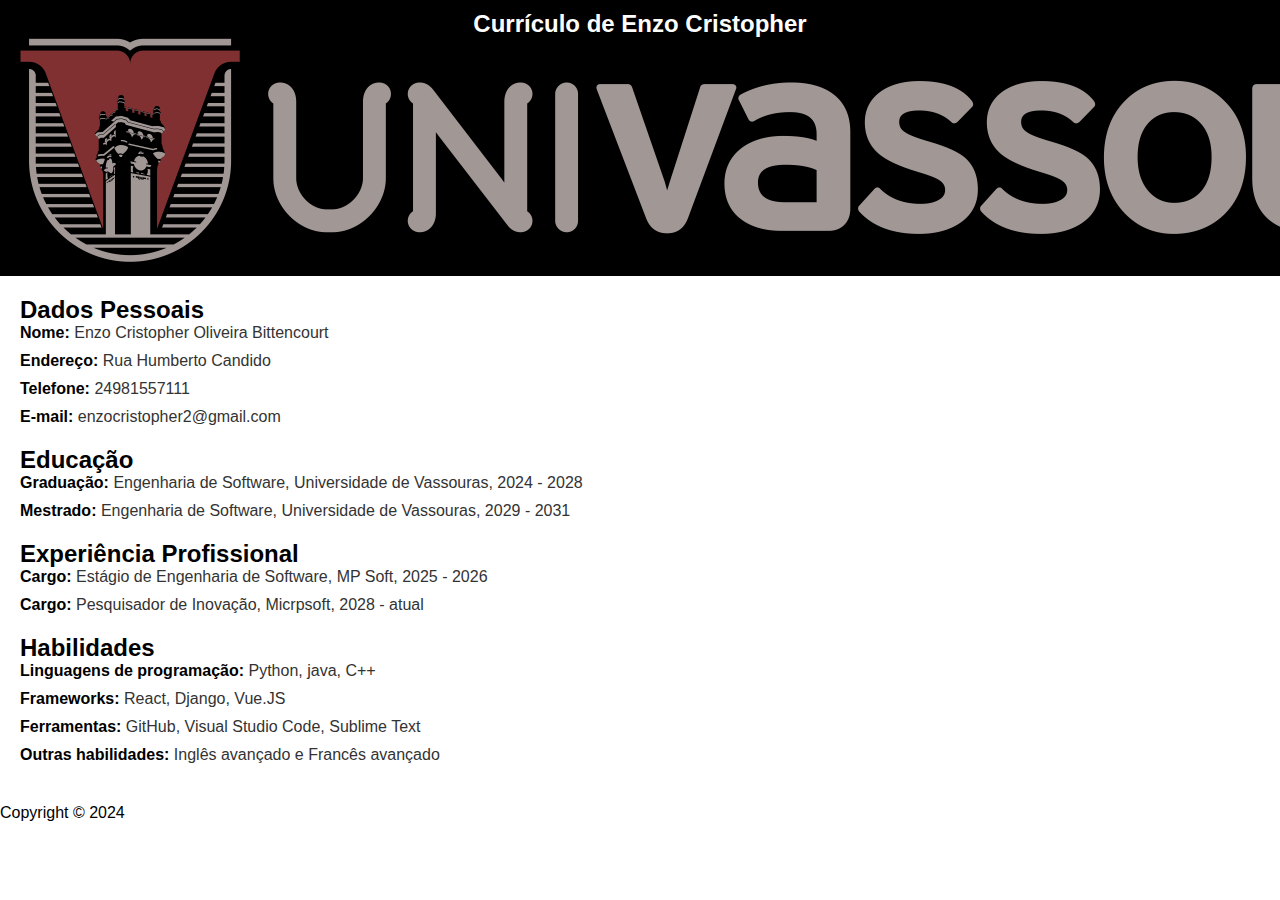
<file: ECOB 1/index.html>
<!DOCTYPE html>
<html lang="pt-br">
<head>
  <meta charset="UTF-8">
  <title>Currículo</title>
  <link rel="stylesheet" href="style.css">
</head>
<body>
  <header>
    <h1>Currículo de Enzo Cristopher</h1>
    <img src="img/avatar.jpg" alt="Avatar do candidato">
  </header>
  <main>
    <section class="dados-pessoais">
      <h2>Dados Pessoais</h2>
      <div class="dados-pessoais-conteudo">
        <div class="item">
          <strong>Nome:</strong> <span class="nome">Enzo Cristopher Oliveira Bittencourt</span>
        </div>
        <div class="item">
          <strong>Endereço:</strong> <span class="endereco">Rua Humberto Candido</span>
        </div>
        <div class="item">
          <strong>Telefone:</strong> <span class="telefone">24981557111</span>
        </div>
        <div class="item">
          <strong>E-mail:</strong> <span class="email">enzocristopher2@gmail.com</span>
        </div>
      </div>
    </section>
    <section class="educacao">
      <h2>Educação</h2>
      <div class="educacao-conteudo">
        <div class="item">
          <strong>Graduação:</strong> <span class="graduacao">Engenharia de Software, Universidade de Vassouras, 2024 - 2028</span>
        </div>
        <div class="item">
          <strong>Mestrado:</strong> <span class="mestrado">Engenharia de Software, Universidade de Vassouras, 2029 - 2031</span>
        </div>
      </div>
    </section>
    <section class="experiência">
      <h2>Experiência Profissional</h2>
      <div class="experiência-conteudo">
        <div class="item">
          <strong>Cargo:</strong> <span class="cargo">Estágio de Engenharia de Software, MP Soft, 2025 - 2026</span>
        </div>
        <div class="item">
          <strong>Cargo:</strong> <span class="cargo">Pesquisador de Inovação, Micrpsoft, 2028 - atual</span>
        </div>
      </div>
    </section>
    <section class="habilidades">
      <h2>Habilidades</h2>
      <div class="habilidades-conteudo">
        <div class="item">
          <strong>Linguagens de programação:</strong> <span class="habilidades-lista">Python, java, C++</span>
        </div>
        <div class="item">
          <strong>Frameworks:</strong> <span class="habilidades-lista">React, Django, Vue.JS</span>
        </div>
        <div class="item">
          <strong>Ferramentas:</strong> <span class="habilidades-lista">GitHub, Visual Studio Code, Sublime Text</span>
        </div>
        <div class="item">
          <strong>Outras habilidades:</strong> <span class="habilidades-lista">Inglês avançado e Francês avançado</span>
        </div>
      </div>
    </section>
  </main>
  <footer>
    <p>Copyright © 2024</p>
  </footer>
</body>
</html>
</file>
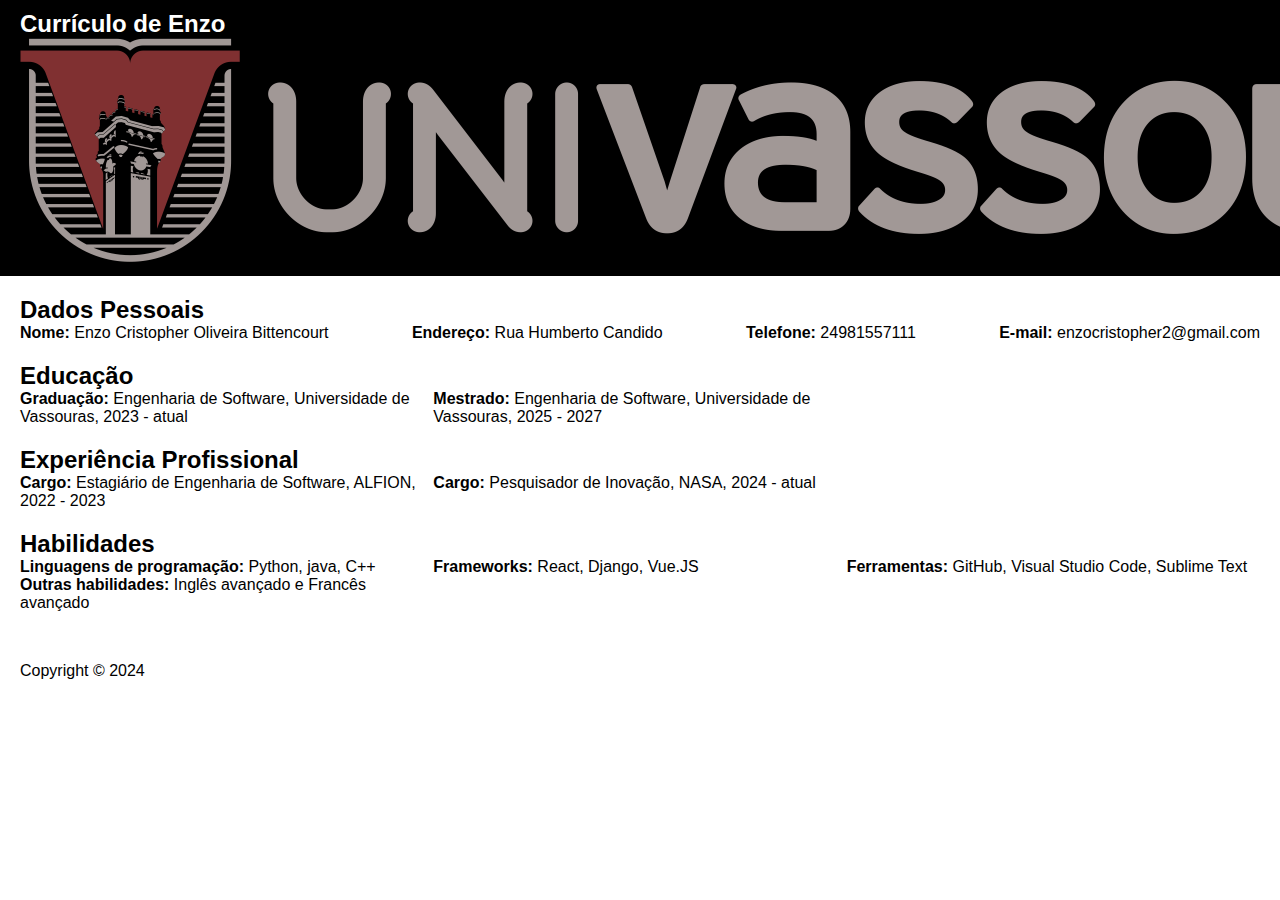
<file: ECOB 2/index.html>
<!DOCTYPE html>
<html lang="pt-br">
<head>
    <meta charset="UTF-8">
    <meta name="viewport" content="width=device-width, initial-scale=1.0">
    <link rel="stylesheet" href="style.css">
    <title>Currículo</title>
</head>
<body>
  <header>
    <h1>Currículo de Enzo</h1>
    <img src="img/universidade-vassouras.png" alt="Universidade de Vassouras">
  </header>
  <main>
    <section class="dados-pessoais">
      <h2>Dados Pessoais</h2>
      <div class="dados-pessoais-conteudo">
        <div class="item">
          <strong>Nome:</strong> Enzo Cristopher Oliveira Bittencourt
        </div>
        <div class="item">
          <strong>Endereço:</strong> Rua Humberto Candido
        </div>
        <div class="item">
          <strong>Telefone:</strong> 24981557111
        </div>
        <div class="item">
          <strong>E-mail:</strong> enzocristopher2@gmail.com
        </div>
      </div>
    </section>
    <section class="educacao">
      <h2>Educação</h2>
      <div class="educacao-conteudo">
        <div class="item">
          <strong>Graduação:</strong> Engenharia de Software, Universidade de Vassouras, 2023 - atual
        </div>
        <div class="item">
          <strong>Mestrado:</strong> Engenharia de Software, Universidade de Vassouras, 2025 - 2027
        </div>
      </div>
    </section>
    <section class="experiência">
      <h2>Experiência Profissional</h2>
      <div class="experiência-conteudo">
        <div class="item">
          <strong>Cargo:</strong> Estagiário de Engenharia de Software, ALFION, 2022 - 2023
        </div>
        <div class="item">
          <strong>Cargo:</strong> Pesquisador de Inovação, NASA, 2024 - atual
        </div>
      </div>
    </section>
    <section class="habilidades">
      <h2>Habilidades</h2>
      <div class="habilidades-conteudo">
        <div class="item">
          <strong>Linguagens de programação:</strong> Python, java, C++
        </div>
        <div class="item">
          <strong>Frameworks:</strong> React, Django, Vue.JS
        </div>
        <div class="item">
          <strong>Ferramentas:</strong> GitHub, Visual Studio Code, Sublime Text
        </div>
        <div class="item">
          <strong>Outras habilidades:</strong> Inglês avançado e Francês avançado
        </div>
      </div>
    </section>
  </main>
  <footer>
    <p>Copyright © 2024</p>
  </footer>
</body>
</html>
</file>
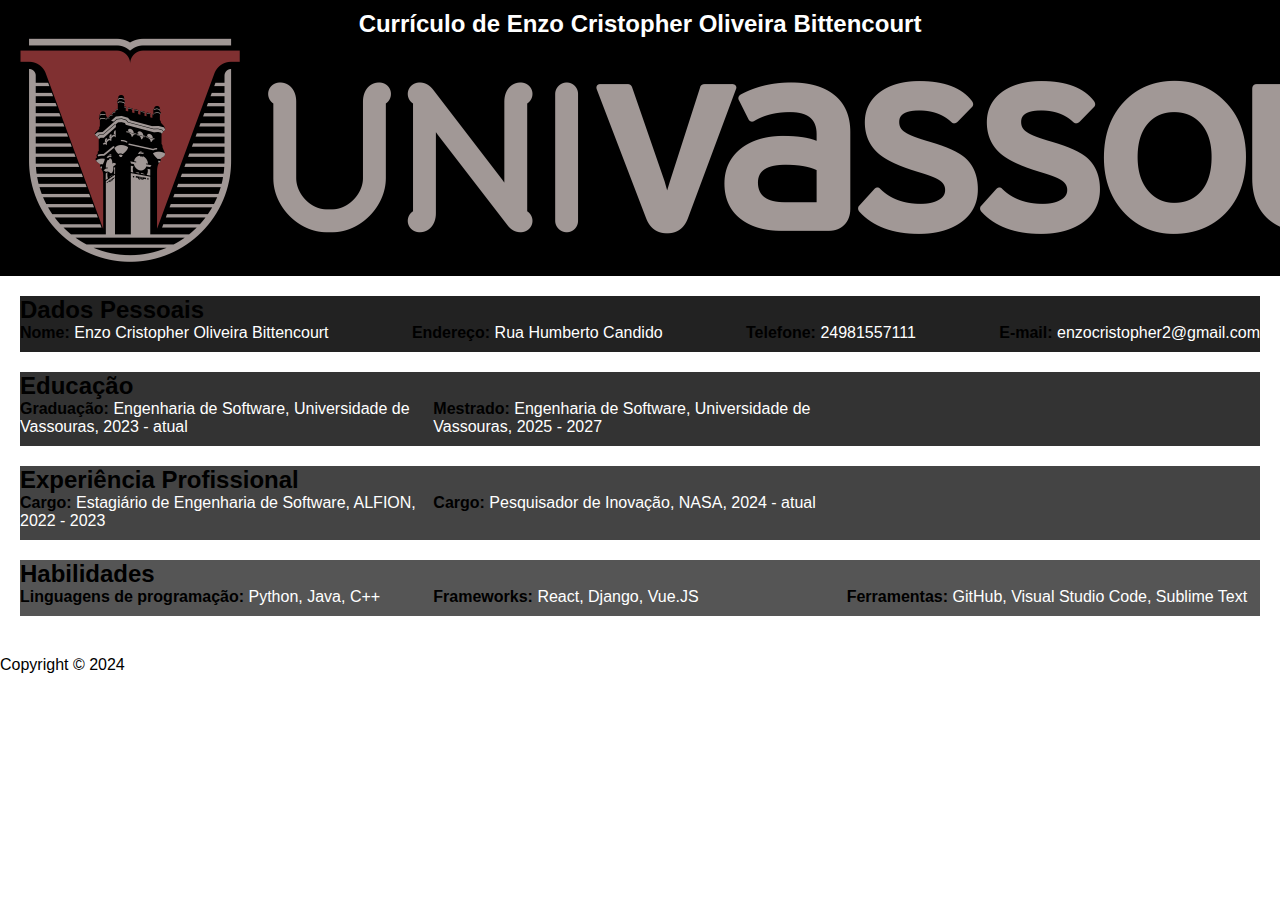
<file: ECOB 3/index.html>
<!DOCTYPE html>
<html lang="pt-br">
<head>
    <meta charset="UTF-8">
    <meta name="viewport" content="width=device-width, initial-scale=1.0">
    <link rel="stylesheet" href="style.css">
    <title>Currículo</title>
</head>
<body>
  <header>
    <h1>Currículo de Enzo Cristopher Oliveira Bittencourt</h1>
    <img src="img/universidade-vassouras.png" alt="Universidade de Vassouras">
  </header>
  <main>
    <section class="dados-pessoais">
      <h2>Dados Pessoais</h2>
      <div class="dados-pessoais-conteudo">
        <div class="item">
          <strong>Nome:</strong> <span class="nome">Enzo Cristopher Oliveira Bittencourt</span>
        </div>
        <div class="item">
          <strong>Endereço:</strong> <span class="endereco">Rua Humberto Candido</span>
        </div>
        <div class="item">
          <strong>Telefone:</strong> <span class="telefone">24981557111</span>
        </div>
        <div class="item">
          <strong>E-mail:</strong> <span class="email">enzocristopher2@gmail.com</span>
        </div>
      </div>
    </section>
    <section class="educacao">
      <h2>Educação</h2>
      <div class="educacao-conteudo">
        <div class="item">
          <strong>Graduação:</strong> <span class="graduacao">Engenharia de Software, Universidade de Vassouras, 2023 - atual</span>
        </div>
        <div class="item">
          <strong>Mestrado:</strong> <span class="mestrado">Engenharia de Software, Universidade de Vassouras, 2025 - 2027</span>
        </div>
      </div>
    </section>
    <section class="experiência">
      <h2>Experiência Profissional</h2>
      <div class="experiência-conteudo">
        <div class="item">
          <strong>Cargo:</strong> <span class="cargo">Estagiário de Engenharia de Software, ALFION, 2022 - 2023</span>
        </div>
        <div class="item">
          <strong>Cargo:</strong> <span class="cargo">Pesquisador de Inovação, NASA, 2024 - atual</span>
        </div>
      </div>
    </section>
    <section class="habilidades">
      <h2>Habilidades</h2>
      <div class="habilidades-conteudo">
        <div class="item">
          <strong>Linguagens de programação:</strong> <span class="habilidades-lista">Python, Java, C++</span>
        </div>
        <div class="item">
          <strong>Frameworks:</strong> <span class="habilidades-lista">React, Django, Vue.JS</span>
        </div>
        <div class="item">
          <strong>Ferramentas:</strong> <span class="habilidades-lista">GitHub, Visual Studio Code, Sublime Text</span>
        </div>
      </div>
    </section>
  </main>
  <footer>
    <p>Copyright © 2024</p>
  </footer>
</body>
</html>
</file>
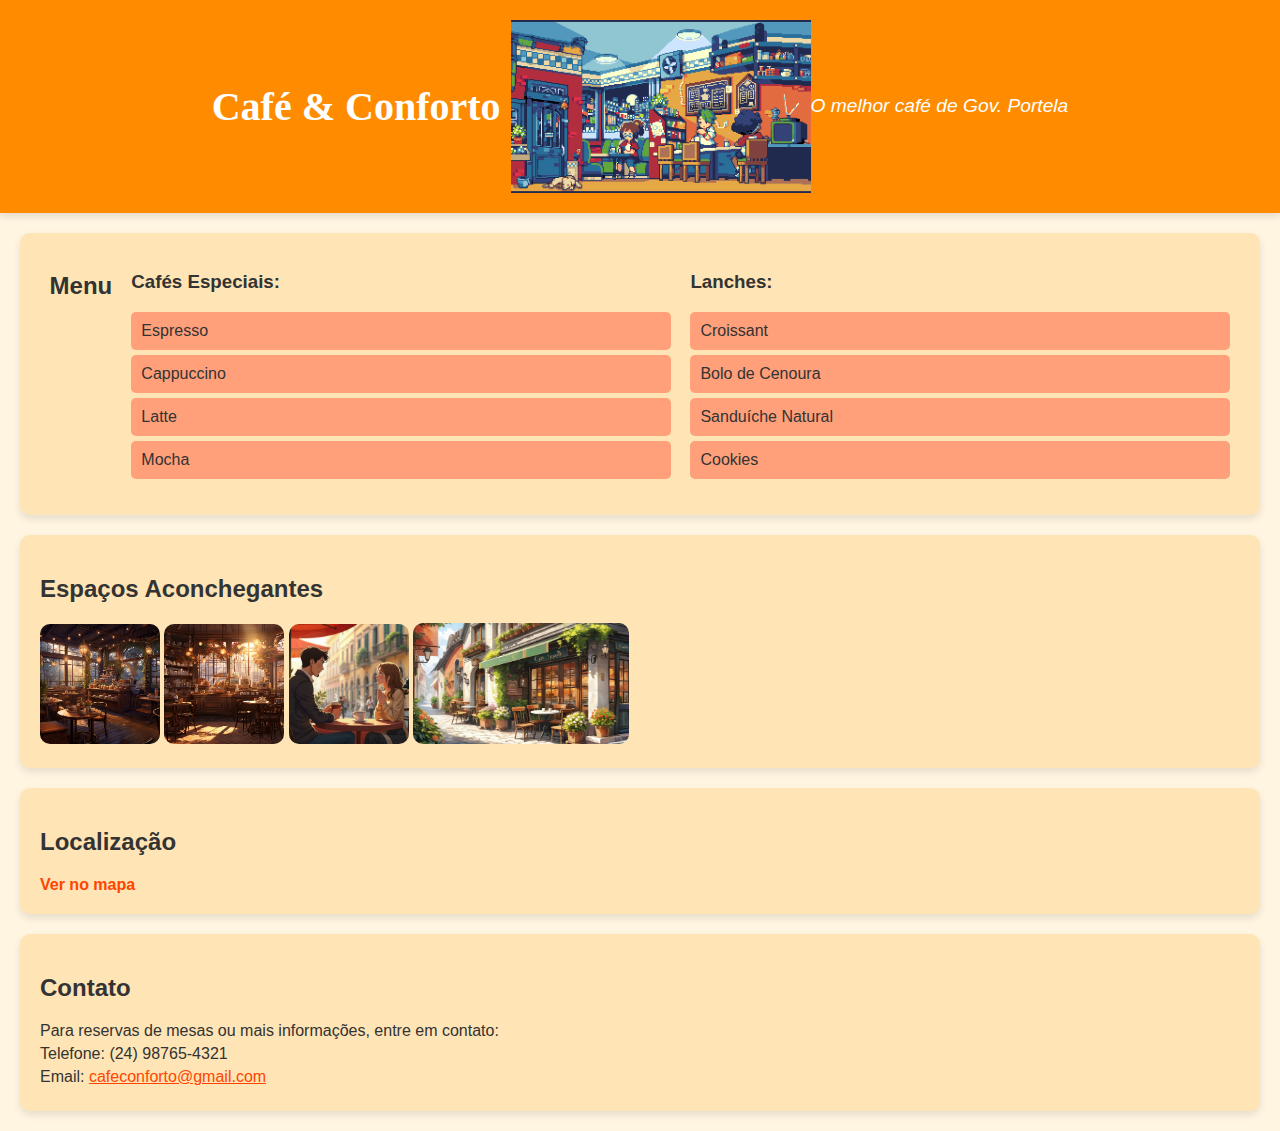
<file: SITE CAFE/index.html>
<!DOCTYPE html>
<html lang="pt-BR">
<head>
    <meta charset="UTF-8">
    <meta name="viewport" content="width=device-width, initial-scale=1.0">
    <title>Café & Conforto</title>
    <link rel="stylesheet" href="style.css">
</head>
<body>
    <header>
        <h1>Café & Conforto</h1>
        <img src="img/logo.gif" alt="Logo animada do Café & Conforto" class="logo-gif">
        <p>O melhor café de Gov. Portela</p>
    </header>
    <section id="menu">
        <h2>Menu</h2>
        <div class="menu-section">
            <h3>Cafés Especiais:</h3>
            <ul>
                <li>Espresso</li>
                <li>Cappuccino</li>
                <li>Latte</li>
                <li>Mocha</li>
            </ul>
        </div>
        <div class="menu-section">
            <h3>Lanches:</h3>
            <ul>
                <li>Croissant</li>
                <li>Bolo de Cenoura</li>
                <li>Sanduíche Natural</li>
                <li>Cookies</li>
            </ul>
        </div>
    </section>
    <section id="espacos">
        <h2>Espaços Aconchegantes</h2>
        <img src="img/cafe2.jpg" alt="Pessoas lendo e trabalhando na cafeteria">
        <img src="img/cafe3.jpg" alt="Interior da cafeteria com decoração aconchegante">
        <img src="img/cafe4.jpg" alt="Clientes desfrutando de café e lanches">
        <img src="img/cafe5.jpg" alt="Vista externa da cafeteria">
    </section>
    <section id="localizacao">
        <h2>Localização</h2>
        <a href="https://maps.app.goo.gl/ReSkDsrroLH2W5UQ9" target="_blank">Ver no mapa</a>
    </section>
    <section id="contato">
        <h2>Contato</h2>
        <p>Para reservas de mesas ou mais informações, entre em contato:</p>
        <p>Telefone: (24) 98765-4321</p>
        <p>Email: <a href="mailto:cafeconforto@gmail.com">cafeconforto@gmail.com</a></p>
    </section>
</body>
</html>
</file>
<file: ECOB 1/style.css>
* {
    margin: 0;
    padding: 0;
  }
  
  body {
    font-family: sans-serif;
    font-size: 16px;
  }
  
  header {
    background-color: #000;
    color: #fff;
    padding: 10px 20px;
  }
  
  h1 {
    font-size: 24px;
    text-align: center;
  }
  
  main {
    padding: 20px;
  }
  
  section {
    margin-bottom: 20px;
  }
  
  .card {
    background-color: #fff;
    border-radius: 5px;
    padding: 20px;
    margin-bottom: 20px;
  }
  
  .card-header {
    font-size: 18px;
    text-align: center;
  }
  
  .card-body {
    display: flex;
    flex-direction: column;
  }
  
  .item {
    margin-bottom: 10px;
  }
  
  .item strong {
    font-weight: bold;
  }
  
  .nome,
  .endereco,
  .telefone,
  .email,
  .graduacao,
  .mestrado,
  .cargo,
  .habilidades-lista {
    color: #333;
  }
  
  .card-footer {
    text-align: center;
  }
</file>
<file: ECOB 2/style.css>
* {
    margin: 0;
    padding: 0;
  }
  
  body {
    font-family: sans-serif;
    font-size: 16px;
  }
  
  header {
    background-color: #000;
    color: #fff;
    padding: 10px 20px;
  }
  
  h1 {
    font-size: 24px;
  }
  
  main {
    padding: 20px;
  }
  
  section {
    margin-bottom: 20px;
  }
  
  ul {
    list-style-type: none;
  }
  
  li {
    margin-bottom: 10px;
  }
  
  a {
    text-decoration: none;
    color: #000;
  }
  
  footer {
    background-color: #fff;
    padding: 10px 20px;
    color: #000;
  }
  
  p {
    margin-bottom: 10px;
  }
  
  /* Reparações */
  
  .dados-pessoais-conteudo {
    display: flex;
    justify-content: space-between;
  }
  
  .item {
    margin-bottom: 0;
  }
  
  .item strong {
    font-weight: bold;
  }
  
  .educacao-conteudo,
  .experiência-conteudo,
  .habilidades-conteudo {
    display: grid;
    grid-template-columns: repeat(3, 1fr);
    grid-template-rows: 1fr;
  }
  
  .item li {
    margin-bottom: 0;
  }
</file>
<file: ECOB 3/style.css>
* {
    margin: 0;
    padding: 0;
  }
  
  body {
    font-family: sans-serif;
    font-size: 16px;
  }
  
  header {
    background-color: #000;
    color: #fff;
    padding: 10px 20px;
  }
  
  h1 {
    font-size: 24px;
    text-align: center;
  }
  
  main {
    padding: 20px;
  }
  
  section {
    margin-bottom: 20px;
  }
  
  .item {
    margin-bottom: 10px;
  }
  
  .item strong {
    font-weight: bold;
  }
  
  .dados-pessoais-conteudo {
    display: flex;
    justify-content: space-between;
  }
  
  .educacao-conteudo,
  .experiência-conteudo,
  .habilidades-conteudo {
    display: grid;
    grid-template-columns: repeat(3, 1fr);
    grid-template-rows: 1fr;
  }
  
  .item li {
    margin-bottom: 0;
  }
  
  .nome,
  .endereco,
  .telefone,
  .email,
  .graduacao,
  .mestrado,
  .cargo,
  .habilidades-lista {
    color: #fff;
  }
  
  .dados-pessoais {
    background-color: #222;
  }
  
  .educacao {
    background-color: #333;
  }
  
  .experiência {
    background-color: #444;
  }
  
  .habilidades {
    background-color: #555;
  }
  
  .footer {
    background-color: #fff;
    padding: 10px 20px;
  }
</file>
<file: SITE CAFE/style.css>
body {
    font-family: 'Arial', sans-serif;
    background-color: #FFF5E1; /* Tom de laranja claro */
    color: #333;
    margin: 0;
    padding: 0;
}

header {
    background-color: #FF8C00; /* Tom de laranja escuro */
    color: #fff;
    text-align: center;
    padding: 20px 0;
    box-shadow: 0 4px 8px rgba(0, 0, 0, 0.1);
    display: flex;
    align-items: center;
    justify-content: center;
}

header h1 {
    margin: 0;
    font-size: 2.5em;
    font-family: 'Georgia', serif;
}

header p {
    margin: 0;
    font-size: 1.2em;
    font-style: italic;
}

header .logo-gif {
    width: 300px;
    height: auto;
    margin-left: 10px;
}

section {
    padding: 20px;
    margin: 20px;
    background-color: #FFE4B5; /* Tom de laranja suave */
    border-radius: 10px;
    box-shadow: 0 4px 8px rgba(0, 0, 0, 0.1);
}

#menu {
    display: flex;
    justify-content: space-around;
}

.menu-section {
    width: 45%;
}

#menu ul {
    list-style-type: none;
    padding: 0;
}

#menu li {
    background-color: #FFA07A; /* Tom de laranja suave */
    margin: 5px 0;
    padding: 10px;
    border-radius: 5px;
    transition: background-color 0.3s;
}

#menu li:hover {
    background-color: #FF7F50; /* Tom de laranja mais escuro */
}

#espacos img {
    width: 18%;
    height: auto;
    border-radius: 10px;
}

/* Adicionando mais três espaços para imagens */
#espacos img:nth-child(2) {
    width: 10%;
    height: auto;
    border-radius: 10px;
}

#espacos img:nth-child(3) {
    width: 10%;
    height: auto;
    border-radius: 10px;
}

#espacos img:nth-child(4) {
    width: 10%;
    height: auto;
    border-radius: 10px;
}

#localizacao a {
    color: #FF4500; /* Tom de laranja escuro */
    text-decoration: none;
    font-weight: bold;
}

#localizacao a:hover {
    text-decoration: underline;
}

#contato p {
    margin: 5px 0;
}

a {
    color: #FF4500; /* Tom de laranja escuro */
}

a:hover {
    text-decoration: underline;
}
</file>
